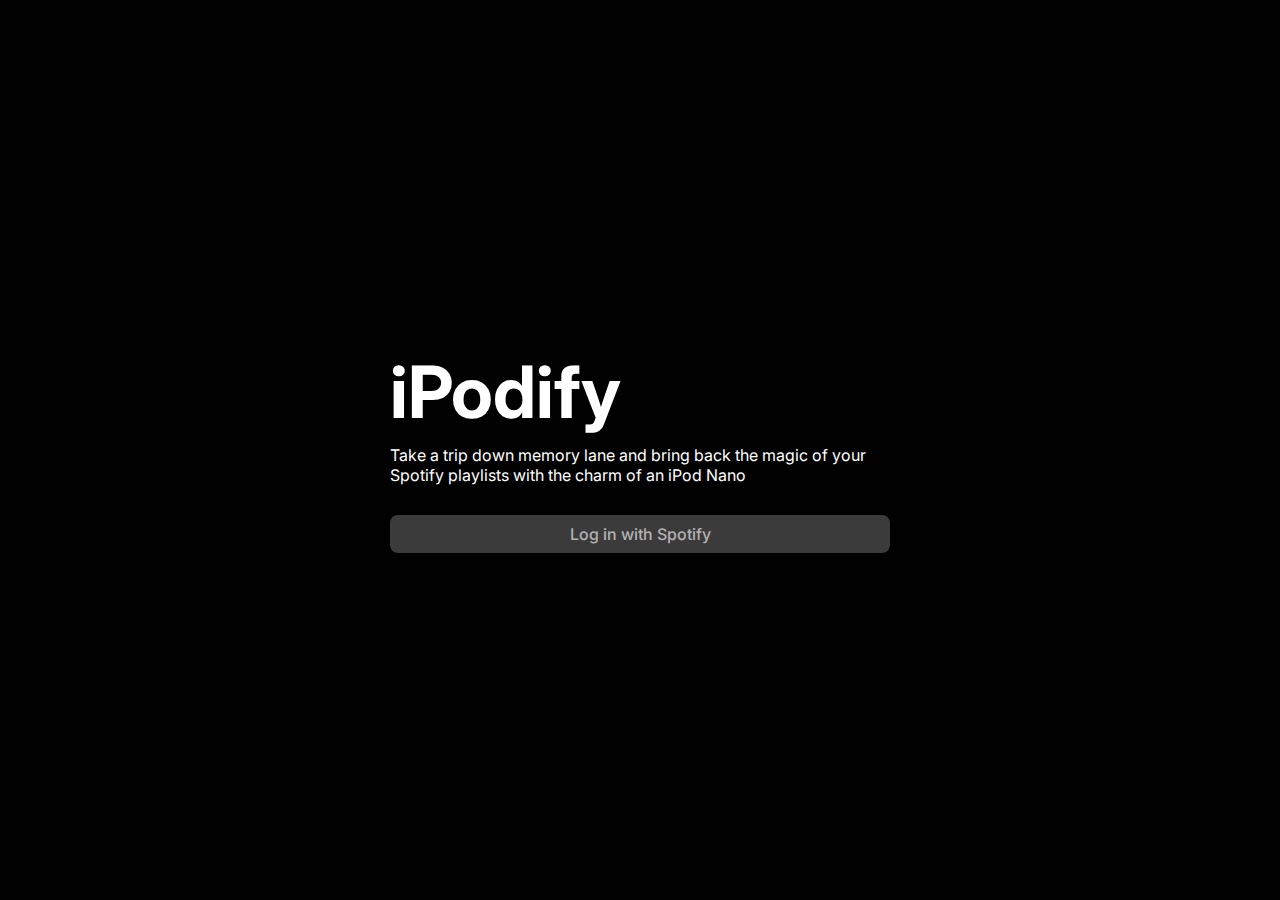
<file: index.html>
<!DOCTYPE html>
<html>
  <head>
    <title>iPodify</title>
    <link rel="stylesheet" href="./styles.css" />
    <link rel="preconnect" href="https://fonts.googleapis.com" />
    <link rel="preconnect" href="https://fonts.gstatic.com" crossorigin />
    <link
      href="https://fonts.googleapis.com/css2?family=Inter:wght@100;200;300;400;500;600;700&display=swap"
      rel="stylesheet"
    />
    <script type="module" src="./main.js" defer></script>
    <script type="module" src="./events/login.js"></script>
  </head>
  <body>
    <div id="intro">
      <h1>iPodify</h1>
      <p>
        Take a trip down memory lane and bring back the magic of your Spotify
        playlists with the charm of an iPod Nano
      </p>
      <button id="login">Log in with Spotify</button>
    </div>
  </body>
</html>
</file>
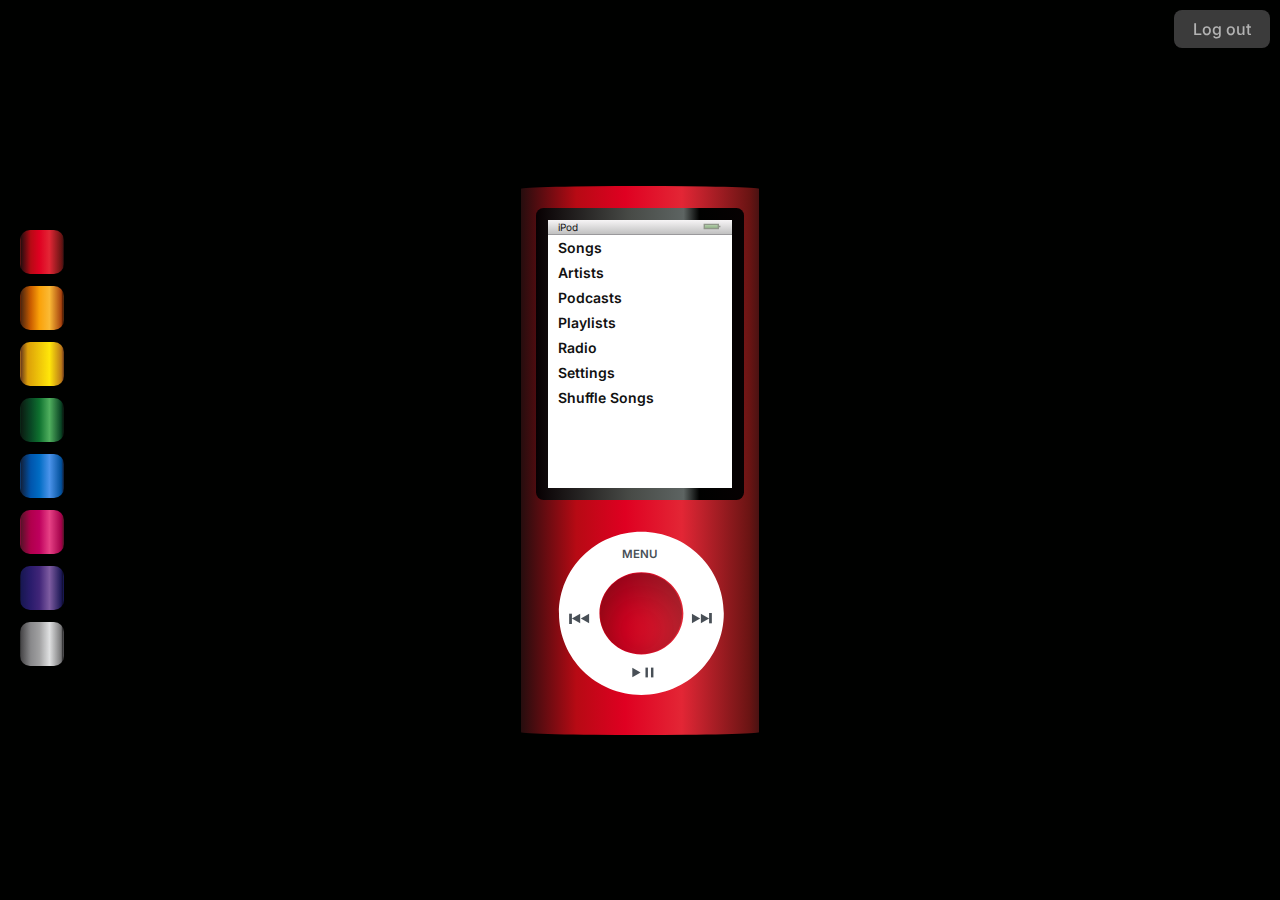
<file: ipodify.html>
<!DOCTYPE html>
<html lang="en">
  <head>
    <meta charset="UTF-8" />
    <meta name="viewport" content="width=device-width, initial-scale=1.0" />
    <title>iPodify Home</title>
    <link rel="stylesheet" href="./styles.css" />
    <link rel="preconnect" href="https://fonts.googleapis.com" />
    <link rel="preconnect" href="https://fonts.gstatic.com" crossorigin />
    <link
      href="https://fonts.googleapis.com/css2?family=Inter:wght@100;200;300;400;500;600;700&display=swap"
      rel="stylesheet"
    />
    <script type="module" src="./events/ipodifyHome.js" defer></script>
    <template id="ipod-menu"
      ><div id="songs" class="option">Songs</div>
      <div id="artists" class="option">Artists</div>
      <div id="podcasts" class="option">Podcasts</div>
      <div id="playlists" class="option">Playlists</div>
      <div class="option">Radio</div>
      <div class="option">Settings</div>
      <div class="option">Shuffle Songs</div>
      <div id="slider">
        <div id="slide-track">
          <img />
          <img />
          <img />
          <img />
          <img />
          <img />
          <img />
          <img />
          <img />
          <img />
        </div>
      </div>
    </template>
    <template id="ipod-list">
      <div class="option"><span class="text"></span></div>
      <div class="option"><span class="text"></span></div>
      <div class="option"><span class="text"></span></div>
      <div class="option"><span class="text"></span></div>
      <div class="option"><span class="text"></span></div>
      <div class="option"><span class="text"></span></div>
      <div class="option"><span class="text"></span></div>
      <div class="option"><span class="text"></span></div>
      <div class="option"><span class="text"></span></div>
      <div class="option"><span class="text"></span></div>
      <div class="option"><span class="text"></span></div>
      <div class="option"><span class="text"></span></div>
      <div class="option"><span class="text"></span></div>
      <div class="option"><span class="text"></span></div>
      <div class="option"><span class="text"></span></div>
      <div class="option"><span class="text"></span></div>
      <div class="option"><span class="text"></span></div>
      <div class="option"><span class="text"></span></div>
      <div class="option"><span class="text"></span></div>
      <div class="option"><span class="text"></span></div>
    </template>
  </head>
  <body>
    <div id="ipod">
      <div id="ipod-body">
        <div id="top-body" class="red"></div>
        <div id="main-body" class="red">
          <div id="screen-wrapper">
            <div id="screen">
              <div id="status-bar">
                iPod
                <svg
                  width="20"
                  height="7"
                  viewBox="0 0 13 5"
                  fill="none"
                  xmlns="http://www.w3.org/2000/svg"
                >
                  <path
                    d="M1 1V4H11V2.5V1H1Z"
                    fill="url(#paint0_linear_7_198)"
                  />
                  <path
                    d="M11 2.5V1H1V4H11V2.5ZM11 2.5H12.5"
                    stroke="#90978A"
                  />
                  <defs>
                    <linearGradient
                      id="paint0_linear_7_198"
                      x1="6.5"
                      y1="1"
                      x2="6.5"
                      y2="4"
                      gradientUnits="userSpaceOnUse"
                    >
                      <stop stop-color="#B9D3AF" />
                      <stop offset="1" stop-color="#8DAC84" />
                    </linearGradient>
                  </defs>
                </svg>
              </div>
              <div id="screen-content">
                <div id="songs" class="option">Songs</div>
                <div id="artists" class="option">Artists</div>
                <div id="podcasts" class="option">Podcasts</div>
                <div id="playlists" class="option">Playlists</div>
                <div class="option">Radio</div>
                <div class="option">Settings</div>
                <div class="option">Shuffle Songs</div>
                <div id="slider">
                  <div id="slide-track">
                    <img />
                    <img />
                    <img />
                    <img />
                    <img />
                    <img />
                    <img />
                    <img />
                    <img />
                    <img />
                  </div>
                </div>
              </div>
            </div>
          </div>
        </div>
        <div id="controls">
          <button id="menu" type="button">MENU</button>
          <svg
            width="166"
            height="165"
            viewBox="0 0 166 165"
            xmlns="http://www.w3.org/2000/svg"
          >
            <path
              fill-rule="evenodd"
              clip-rule="evenodd"
              d="M83.3912 164.033C128.913 164.033 165.815 127.466 165.815 82.3582C165.815 37.2503 128.913 0.683228 83.3912 0.683228C37.8695 0.683228 0.966919 37.2503 0.966919 82.3582C0.966919 127.466 37.8695 164.033 83.3912 164.033ZM83.3912 123.57C106.566 123.57 125.353 105.119 125.353 82.3582C125.353 59.5973 106.566 41.146 83.3912 41.146C60.2165 41.146 41.4297 59.5973 41.4297 82.3582C41.4297 105.119 60.2165 123.57 83.3912 123.57Z"
            />
          </svg>
          <button type="button" id="play">
            <svg
              width="39"
              height="18"
              viewBox="0 0 39 18"
              fill="none"
              xmlns="http://www.w3.org/2000/svg"
              class="sc-dFJtaz dNbBPV"
            >
              <path d="M18 9L4.5 16.7942L4.5 1.20577L18 9Z"></path>
              <rect x="26" y="1" width="4" height="16"></rect>
              <rect x="35" y="1" width="4" height="16"></rect>
            </svg>
          </button>
          <button type="button" id="back">
            <svg
              width="33"
              height="16"
              viewBox="0 0 33 16"
              fill="none"
              xmlns="http://www.w3.org/2000/svg"
              class="sc-dFJtaz bIjbUR"
            >
              <path d="M17 8L29 1.0718V14.9282L17 8Z"></path>
              <path d="M4 8L16 1.0718V14.9282L4 8Z"></path>
              <rect
                x="4"
                y="16"
                width="4"
                height="15"
                transform="rotate(-180 4 16)"
              ></rect>
            </svg>
          </button>
          <button type="button" id="forward">
            <svg
              width="33"
              height="16"
              viewBox="0 0 33 16"
              fill="none"
              xmlns="http://www.w3.org/2000/svg"
              class="sc-dFJtaz bIjatx"
            >
              <path d="M16 8L4 14.9282L4 1.0718L16 8Z"></path>
              <path d="M29 8L17 14.9282V1.0718L29 8Z"></path>
              <rect x="29" width="4" height="15"></rect>
            </svg>
          </button>
          <button type="button" id="select"></button>
        </div>
        <div id="bottom-body" class="red"></div>
      </div>
      <div id="color-settings">
        <button class="red"></button>
        <button class="orange"></button>
        <button class="yellow"></button>
        <button class="green"></button>
        <button class="blue"></button>
        <button class="pink"></button>
        <button class="purple"></button>
        <button class="gray"></button>
      </div>
      <button id="logout">Log out</button>
    </div>
  </body>
</html>
</file>
<file: styles.css>
* {
  box-sizing: border-box;
  margin: 0;
  padding: 0;
  border: 0;
}

:root {
  --red: linear-gradient(
    270deg,
    #4a1212 0%,
    #6a1413 4%,
    #c5222d 25.5%,
    #e32635 32.5%,
    #df0021 56.44%,
    #b70a14 76.71%,
    #260d0e 100%
  );
  --orange: linear-gradient(
    270deg,
    #481700 0%,
    #a6420e 4%,
    #fbba35 32.08%,
    #faa109 56.44%,
    #cb5d00 76.71%,
    #4d260e 100%
  );
  --yellow: linear-gradient(
    270deg,
    #894f1b 0%,
    #bc7a18 4%,
    #ffe60a 32.08%,
    #dc9f09 84%,
    #6c3c1a 100%
  );
  --green: linear-gradient(
    270deg,
    #0b1b11 0%,
    #084122 4%,
    #50af5e 32.08%,
    #0e712f 56.44%,
    #094724 76.71%,
    #0b1b11 100%
  );
  --blue: linear-gradient(
    270deg,
    #122d55 0%,
    #004f9a 4%,
    #4b93ea 32.08%,
    #006cc3 56.44%,
    #0055ad 76.71%,
    #11213c 100%
  );
  --pink: linear-gradient(
    270deg,
    #6d1031 0%,
    #a30049 4%,
    #e64185 32.08%,
    #be005d 56.44%,
    #b1004c 76.71%,
    #581229 100%
  );
  --purple: linear-gradient(
    270deg,
    #0e0d27 0%,
    #1c1855 4%,
    #7e5ca1 32.08%,
    #402578 56.44%,
    #2a1c6c 76.71%,
    #171751 100%
  );
  --gray: linear-gradient(
    270deg,
    #1d1d1e 0%,
    #767677 4%,
    #dfe0e1 32.08%,
    #a0a0a1 56.44%,
    #89898b 76.71%,
    #484749 100%
  );
}

body,
#ipodify-home,
#oauth-template {
  font-family: "Inter", system-ui, -apple-system, sans-serif;
  background-color: #000100;
  color: #fff;
}

body,
html,
#ipodify-home,
#ipod-body,
#main-body,
#screen,
#controls img {
  width: 100%;
  height: 100%;
}

body {
  display: flex;
  align-items: center;
  justify-content: center;
  flex-direction: column;
}

#ipod {
  position: relative;
  width: 238px;
  height: 549.5px;
  color: #111;
}

#ipod-body {
  display: inline-flex;
  flex-direction: column;
  align-items: flex-start;
  box-shadow: -52.5px 6px 6px 0px rgba(0, 0, 0, 0.1) inset;
  border-radius: 10px;
}

#top-body {
  height: 1%;
  width: 100%;
  border-radius: 60% 60% 0 0;
}

#bottom-body {
  height: 1%;
  width: 100%;
  border-radius: 0 0 60% 60%;
}

#main-body {
  display: flex;
  padding: 16.5px 0 0;
  flex-direction: column;
  align-items: center;
}

#screen-wrapper {
  width: 87.39%;
  height: 55.88%;
  max-height: 304px;
  display: flex;
  padding: 12px;
  justify-content: center;
  align-items: center;
  border-radius: 7.5px;
  background: linear-gradient(
    90deg,
    #070002 0%,
    #484b47 45.61%,
    #5d6462 71%,
    #000100 78.5%,
    #060102 100%
  );
}

#screen {
  background-color: #fff;
  display: flex;
  flex-direction: column;
  align-items: flex-start;
  align-self: stretch;
  overflow: hidden;
}

#screen-content {
  display: flex;
  flex-direction: column;
  align-items: flex-start;
  flex: 1 0 0;
  align-self: stretch;
  overflow-y: scroll;
}

#screen-content .option {
  width: 100%;
  height: 9.88%;
  display: flex;
  align-items: center;
  padding: 2px 10px;
  font-weight: 600;
  font-size: 14px;
}

.option .text {
  white-space: nowrap;
  text-overflow: ellipsis;
  overflow: hidden;
}

#screen-content .option:hover,
#screen-content .option:active {
  color: #fff;
  background: linear-gradient(180deg, #1b8fb8 0%, #0c69c0 100%);
  cursor: pointer;
}

#controls {
  position: absolute;
  width: 165px;
  height: 163.5px;
  bottom: 30px;
  right: 36px;
}

#controls svg {
  fill: #fff;
}

#controls button {
  background-color: transparent;
  position: absolute;
  padding: 20px 5px;
}

#controls button svg {
  height: 11px;
  fill: #484f56;
}

#controls #forward {
  top: 34%;
  right: 0;
}

#controls #back {
  top: 34%;
  left: 0;
}

#controls #play {
  left: 35%;
  bottom: -8px;
}

#controls #menu {
  left: 35%;
  top: -5px;
  font-size: 11.5px;
  font-weight: 600;
  color: #484f56;
}

#controls #select {
  width: 84.8px;
  height: 83.5px;
  border-radius: 100%;
  left: 50%;
  top: 50%;
  margin: -41.21px -41.91px;
  background-color: transparent;
  box-shadow: 0px 16px 48px rgba(15, 15, 15, 0.4) inset;
}

#status-bar {
  display: flex;
  justify-content: space-between;
  align-items: center;
  padding: 0 10px;
  width: 100%;
  height: 7%;
  max-height: 15px;
  border-bottom: 1px solid #9a999c;
  background: linear-gradient(180deg, #f7f5f6 0%, #c1c1c1 100%);
  font-size: 10px;
}

.battery {
  height: 60%;
}

#color-settings {
  position: fixed;
  left: 20px;
  top: 50%;
  margin-top: -220px;
  gap: 12px;
  display: flex;
  flex-direction: column;
}

#color-settings button {
  width: 44px;
  height: 44px;
  border-radius: 10px;
}

button {
  cursor: pointer;
}

.red {
  background: var(--red);
}

.orange {
  background: var(--orange);
}

.yellow {
  background: var(--yellow);
}

.green {
  background: var(--green);
}

.blue {
  background: var(--blue);
}

.pink {
  background: var(--pink);
}

.purple {
  background: var(--purple);
}

.gray {
  background: var(--gray);
}

#slider {
  position: relative;
  display: flex;
  flex: 1 0 0;
  align-self: stretch;
  width: 100%;
}

#slide-track {
  width: max-content;
  display: flex;
  align-items: center;
  align-self: stretch;
  will-change: transform;
}

#slide-track img {
  max-width: 78px;
  max-height: 78px;
}

@keyframes scroll {
  to {
    transform: translate(calc(-50%));
  }
}

button {
  color: #b2b2b2;
  border-radius: 8px;
  border: 1px solid transparent;
  padding: 8px 18px;
  font-size: 16px;
  font-weight: 500;
  font-family: inherit;
  background-color: #3b3b3b;
  cursor: pointer;
  transition: border-color 0.25s;
}

button:hover:not(#controls button) {
  color: #fafafa;
  border-color: #818181;
}

button:focus:not(#controls button) {
  outline: 4px auto #1d4cb9;
}

#logout {
  position: fixed;
  top: 10px;
  right: 10px;
}

#intro {
  width: 500px;
  display: flex;
  flex-direction: column;
  justify-content: flex-start;
}

#intro h1 {
  font-size: 72px;
  margin-bottom: 10px;
}

#intro p {
  margin-bottom: 30px;
}
</file>
